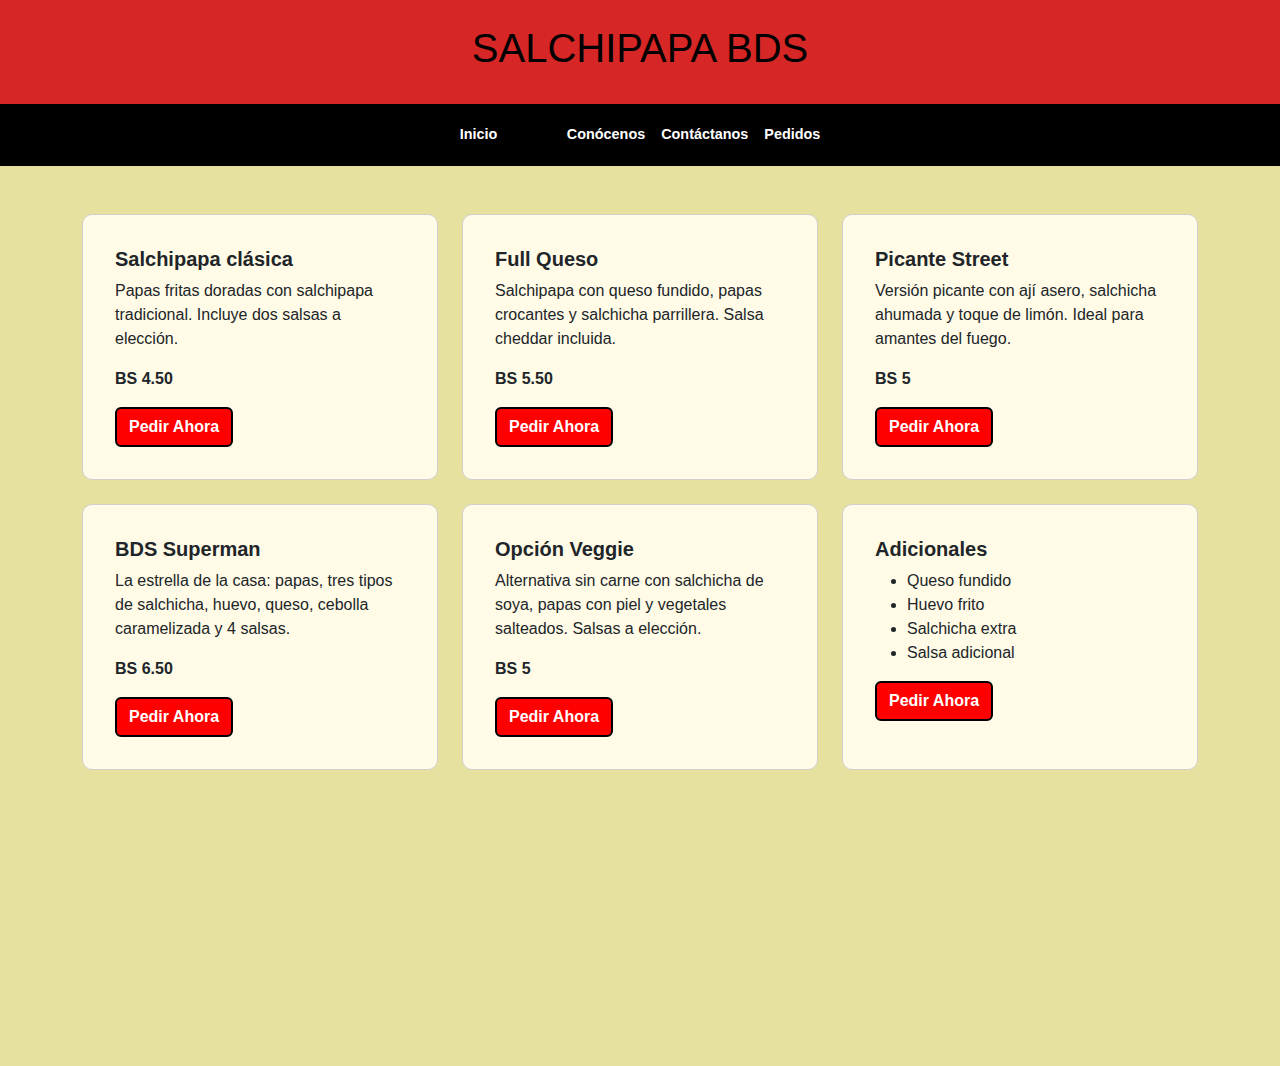
<file: Menú.html>
<!DOCTYPE html>
<html lang="es">
<head>
  <meta charset="UTF-8" />
  <meta name="viewport" content="width=device-width, initial-scale=1.0" />
  <title>Menú - Salchipapa BDS</title>

  <!-- Bootstrap -->
  <link href="https://cdn.jsdelivr.net/npm/bootstrap@5.3.0/dist/css/bootstrap.min.css" rel="stylesheet">
  <!-- Estilos personalizados -->
  <link rel="stylesheet" href="estilos.css">
</head>
<body>
  <!-- Encabezado -->
  <header class="text-center py-4 encabezado">
    <h1>SALCHIPAPA BDS</h1>
  </header>

  <!-- Barra de navegación -->
  <nav class="navbar navbar-expand-lg barra-nav">
    <div class="container justify-content-center">
      <ul class="navbar-nav">
        <li class="nav-item"><a class="nav-link" href="Index.html">Inicio</a></li>
        <li class="nav-item"><a class="nav-link active" href="Menú.html">Menú</a></li>
        <li class="nav-item"><a class="nav-link" href="conocenos.html">Conócenos</a></li>
        <li class="nav-item"><a class="nav-link" href="contactanos.html">Contáctanos</a></li>
        <li class="nav-item"><a class="nav-link" href="pedidos.html">Pedidos</a></li>
      </ul>
    </div>
  </nav>

  <!-- Sección del menú -->
  <main class="fondo-principal py-5">
    <div class="container">
      <div class="row g-4">
        <!-- Tarjeta 1 -->
        <div class="col-md-4">
          <div class="card card-menu">
            <div class="card-body">
              <h5 class="card-title">Salchipapa clásica</h5>
              <p class="card-text">Papas fritas doradas con salchipapa tradicional. Incluye dos salsas a elección.</p>
              <p><strong>BS 4.50</strong></p>
              <a href="#" class="btn btn-pedir">Pedir Ahora</a>
            </div>
          </div>
        </div>
        <!-- Tarjeta 2 -->
        <div class="col-md-4">
          <div class="card card-menu">
            <div class="card-body">
              <h5 class="card-title">Full Queso</h5>
              <p class="card-text">Salchipapa con queso fundido, papas crocantes y salchicha parrillera. Salsa cheddar incluida.</p>
              <p><strong>BS 5.50</strong></p>
              <a href="#" class="btn btn-pedir">Pedir Ahora</a>
            </div>
          </div>
        </div>
        <!-- Tarjeta 3 -->
        <div class="col-md-4">
          <div class="card card-menu">
            <div class="card-body">
              <h5 class="card-title">Picante Street</h5>
              <p class="card-text">Versión picante con ají asero, salchicha ahumada y toque de limón. Ideal para amantes del fuego.</p>
              <p><strong>BS 5</strong></p>
              <a href="#" class="btn btn-pedir">Pedir Ahora</a>
            </div>
          </div>
        </div>
        <!-- Tarjeta 4 -->
        <div class="col-md-4">
          <div class="card card-menu">
            <div class="card-body">
              <h5 class="card-title">BDS Superman</h5>
              <p class="card-text">La estrella de la casa: papas, tres tipos de salchicha, huevo, queso, cebolla caramelizada y 4 salsas.</p>
              <p><strong>BS 6.50</strong></p>
              <a href="#" class="btn btn-pedir">Pedir Ahora</a>
            </div>
          </div>
        </div>
        <!-- Tarjeta 5 -->
        <div class="col-md-4">
          <div class="card card-menu">
            <div class="card-body">
              <h5 class="card-title">Opción Veggie</h5>
              <p class="card-text">Alternativa sin carne con salchicha de soya, papas con piel y vegetales salteados. Salsas a elección.</p>
              <p><strong>BS 5</strong></p>
              <a href="#" class="btn btn-pedir">Pedir Ahora</a>
            </div>
          </div>
        </div>
        <!-- Tarjeta 6 -->
        <div class="col-md-4">
          <div class="card card-menu">
            <div class="card-body">
              <h5 class="card-title">Adicionales</h5>
              <ul>
                <li>Queso fundido</li>
                <li>Huevo frito</li>
                <li>Salchicha extra</li>
                <li>Salsa adicional</li>
              </ul>
              <a href="#" class="btn btn-pedir">Pedir Ahora</a>
            </div>
          </div>
        </div>
      </div>
    </div>
  </main>

  <!-- Bootstrap JS -->
  <script src="https://cdn.jsdelivr.net/npm/bootstrap@5.3.0/dist/js/bootstrap.bundle.min.js"></script>
</body>
</html>
</file>
<file: estilos.css>
/* Fondo del encabezado */
.encabezado {
  background-color: #d72626; /* Rojo */
  color: black;
  font-weight: bold;
}

/* Barra de navegación negra */
.barra-nav {
  background-color: black;
}

.barra-nav .nav-link {
  color: white;
  font-weight: bold;
  padding: 0.75rem 1rem;
}

.barra-nav .nav-link:hover,
.barra-nav .nav-link.active {
  text-decoration: underline;
}

/* Fondo amarillo claro */
.fondo-principal {
  background-color: #e6e19e;
  height: 80vh;
}

/* Logo */
.logo-img {
  max-width: 300px;
  width: 80%;
  height: auto;
}

/* Fondo del encabezado */
.encabezado {
  background-color: #d72626; /* Rojo fuerte */
  color: black;
  font-weight: bold;
}

/* Barra de navegación */
.barra-nav {
  background-color: black;
}

.barra-nav .nav-link {
  color: white;
  font-weight: bold;
  padding: 0.75rem 1rem;
}

.barra-nav .nav-link:hover,
.barra-nav .nav-link.active {
  text-decoration: underline;
}

/* Fondo general */
.fondo-principal {
  background-color: #e6e19e; /* Amarillo claro */
  min-height: 100vh;
}

/* Tarjetas del menú */
.card-menu {
  background-color: #fffbe6; /* Ligero tono amarillo */
  border-radius: 10px;
  border: 1px solid #cfcfcf;
  padding: 1rem;
  min-height: 100%;
}

.card-menu .card-title {
  font-weight: bold;
}

.card-menu .btn-pedir {
  background-color: red;
  color: white;
  border: 2px solid black;
  font-weight: bold;
  transition: 0.3s;
}

.card-menu .btn-pedir:hover {
  background-color: darkred;
}

/* Logo en Conócenos */
.logo-conocenos {
  width: 250px;
  max-width: 100%;
  height: auto;
}

/* Botones de Misión, Visión, Valores */
.btn-etiqueta {
  background-color: red;
  color: white;
  font-weight: bold;
  border-radius: 6px;
  padding: 5px 15px;
  border: 2px solid black;
}

/* Texto de la sección */
.info-conocenos p, .info-conocenos ul {
  font-size: 1rem;
  color: black;
  max-width: 500px;
}

/* Colores personalizados */
.bg-rojo {
  background-color: #d92121; /* rojo fuerte */
}

.bg-negro {
  background-color: #000000;
}

.bg-amarillo {
  background-color: #f0efb0;
}

/* Logo */
.logo {
  max-width: 300px;
}

/* Tipografía */
body {
  font-family: 'Arial', sans-serif;
}

.navbar-nav .nav-link {
  font-weight: bold;
  font-size: 0.9rem;
}

/* Colores */
.bg-rojo {
  background-color: #d92121;
}

.bg-negro {
  background-color: #000;
}

.bg-amarillo {
  background-color: #f0efb0;
}

/* Botones personalizados */
.btn-rojo {
  background-color: #d92121;
  color: white;
  border: none;
  transition: 0.3s ease;
}

.btn-rojo:hover {
  background-color: #b81717;
}

/* Tipografía */
body {
  font-family: 'Arial', sans-serif;
}

.navbar-nav .nav-link {
  font-weight: bold;
  font-size: 0.9rem;
}

/* Cantidad con + y - */
.quantity-controls button {
  min-width: 32px;
  font-weight: bold;
  font-size: 18px;
  padding: 4px 8px;
}
</file>
